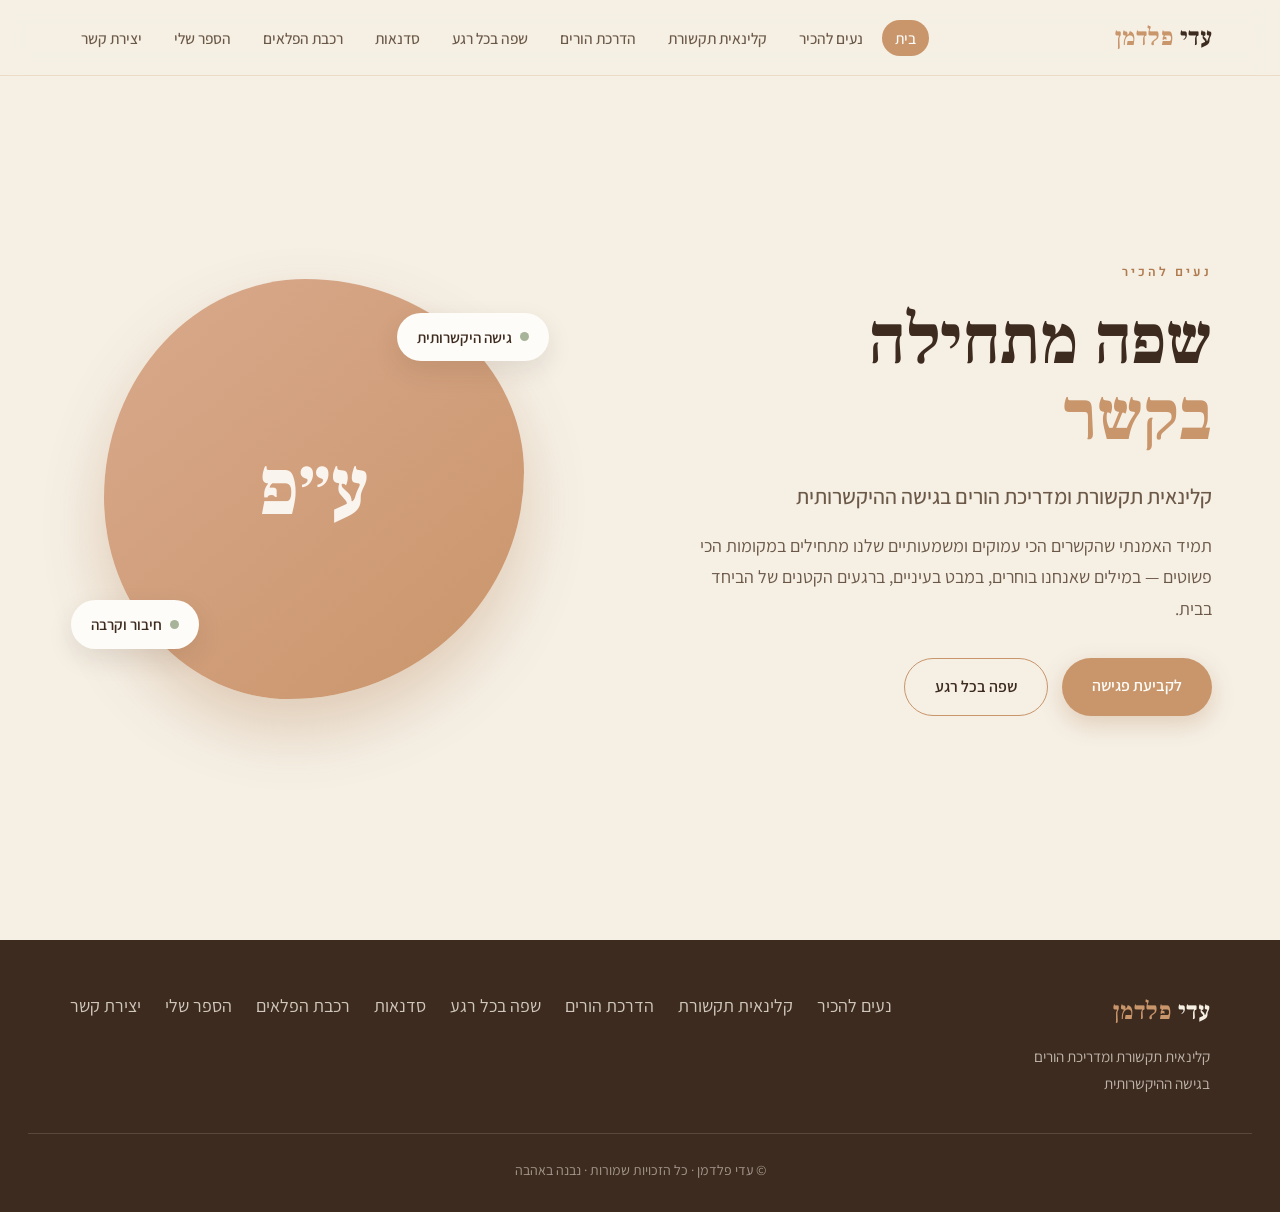
<file: adi_feldman.html>
<!DOCTYPE html>
<html lang="he" dir="rtl">
<head>
<meta charset="UTF-8">
<meta name="viewport" content="width=device-width, initial-scale=1.0">
<title>עדי פלדמן — קלינאית תקשורת ומדריכת הורים</title>
<link rel="preconnect" href="https://fonts.googleapis.com">
<link rel="preconnect" href="https://fonts.gstatic.com" crossorigin>
<link href="https://fonts.googleapis.com/css2?family=Heebo:wght@300;400;500;700;800&family=Assistant:wght@300;400;500;600;700&family=Frank+Ruhl+Libre:wght@400;500;700&display=swap" rel="stylesheet">
<style>
  :root{
    --cream:#F5EFE4;
    --cream-deep:#EDE3D2;
    --ink:#3D2B1F;
    --ink-soft:#6B5847;
    --accent:#C9956B;
    --accent-deep:#B07B4F;
    --rose:#D9A98C;
    --white:#FEFCF8;
    --sage:#A8B49A;
    --shadow:rgba(61,43,31,.10);
  }
  *{margin:0;padding:0;box-sizing:border-box}
  html{scroll-behavior:smooth}
  body{
    font-family:'Assistant',sans-serif;
    background:var(--cream);
    color:var(--ink);
    line-height:1.75;
    font-size:18px;
    overflow-x:hidden;
  }
  h1,h2,h3,.display{font-family:'Frank Ruhl Libre','Heebo',serif}
  ::selection{background:var(--accent);color:var(--white)}

  /* ---------- NAV ---------- */
  header{
    position:fixed;top:0;right:0;left:0;z-index:100;
    background:rgba(245,239,228,.88);
    backdrop-filter:blur(12px);
    border-bottom:1px solid rgba(201,149,107,.22);
    transition:padding .3s;
  }
  .nav-inner{
    max-width:1200px;margin:0 auto;padding:16px 28px;
    display:flex;align-items:center;justify-content:space-between;gap:20px;
  }
  .logo{
    font-family:'Frank Ruhl Libre',serif;font-weight:700;font-size:1.55rem;
    color:var(--ink);letter-spacing:.5px;cursor:pointer;white-space:nowrap;
  }
  .logo span{color:var(--accent)}
  nav ul{display:flex;list-style:none;gap:6px;flex-wrap:wrap}
  nav a{
    color:var(--ink-soft);text-decoration:none;font-weight:500;font-size:.97rem;
    padding:8px 13px;border-radius:30px;transition:.25s;cursor:pointer;
  }
  nav a:hover,nav a.active{background:var(--accent);color:var(--white)}
  .burger{display:none;flex-direction:column;gap:5px;background:none;border:none;cursor:pointer;padding:6px}
  .burger span{width:26px;height:2.5px;background:var(--ink);border-radius:2px;transition:.3s}

  /* ---------- PAGES ---------- */
  main{padding-top:78px}
  .page{display:none;animation:fade .6s ease}
  .page.active{display:block}
  @keyframes fade{from{opacity:0;transform:translateY(14px)}to{opacity:1;transform:none}}
  section{max-width:1140px;margin:0 auto;padding:70px 28px}
  .eyebrow{
    font-family:'Heebo',sans-serif;font-weight:600;letter-spacing:3px;
    text-transform:uppercase;font-size:.78rem;color:var(--accent-deep);margin-bottom:14px;
  }
  h2.section-title{font-size:2.5rem;font-weight:700;line-height:1.2;margin-bottom:8px}
  .lead{font-size:1.2rem;color:var(--ink-soft);max-width:680px;margin-top:18px}

  /* ---------- HERO ---------- */
  .hero{
    min-height:calc(100vh - 78px);
    display:grid;grid-template-columns:1.1fr .9fr;align-items:center;gap:50px;
    max-width:1200px;margin:0 auto;padding:40px 28px;
  }
  .hero-text .eyebrow{margin-bottom:20px}
  .hero h1{
    font-size:clamp(2.8rem,5.5vw,4.4rem);font-weight:700;line-height:1.08;color:var(--ink);
  }
  .hero h1 em{font-style:normal;color:var(--accent);display:block}
  .hero .sub{font-size:1.35rem;color:var(--ink-soft);margin:22px 0 14px;font-weight:500}
  .hero p.intro{font-size:1.12rem;color:var(--ink-soft);max-width:520px;margin-bottom:34px}
  .hero-actions{display:flex;gap:14px;flex-wrap:wrap}
  .btn{
    display:inline-block;padding:14px 30px;border-radius:40px;font-weight:600;
    font-size:1rem;text-decoration:none;cursor:pointer;transition:.28s;border:none;font-family:inherit;
  }
  .btn-primary{background:var(--accent);color:var(--white);box-shadow:0 8px 22px rgba(176,123,79,.28)}
  .btn-primary:hover{background:var(--accent-deep);transform:translateY(-2px)}
  .btn-ghost{background:transparent;color:var(--ink);border:1.5px solid var(--accent)}
  .btn-ghost:hover{background:var(--accent);color:var(--white)}

  .hero-visual{position:relative;display:flex;justify-content:center;align-items:center}
  .blob{
    width:min(420px,80vw);aspect-ratio:1;border-radius:48% 52% 56% 44%/52% 46% 54% 48%;
    background:linear-gradient(140deg,var(--rose),var(--accent));
    display:flex;align-items:center;justify-content:center;
    box-shadow:0 30px 60px rgba(176,123,79,.30);
    animation:morph 9s ease-in-out infinite;
    position:relative;
  }
  @keyframes morph{
    0%,100%{border-radius:48% 52% 56% 44%/52% 46% 54% 48%}
    50%{border-radius:56% 44% 48% 52%/46% 54% 46% 54%}
  }
  .blob .initials{font-family:'Frank Ruhl Libre',serif;font-size:5rem;color:var(--white);font-weight:700;opacity:.92}
  .floating-tag{
    position:absolute;background:var(--white);padding:11px 20px;border-radius:30px;
    box-shadow:0 10px 26px var(--shadow);font-weight:600;font-size:.95rem;color:var(--ink);
    display:flex;align-items:center;gap:8px;
  }
  .floating-tag .dot{width:9px;height:9px;border-radius:50%;background:var(--sage)}
  .tag-1{top:8%;right:-6%;animation:float1 5s ease-in-out infinite}
  .tag-2{bottom:12%;left:-8%;animation:float2 6s ease-in-out infinite}
  @keyframes float1{0%,100%{transform:translateY(0)}50%{transform:translateY(-14px)}}
  @keyframes float2{0%,100%{transform:translateY(0)}50%{transform:translateY(12px)}}

  /* ---------- ABOUT ---------- */
  .about-grid{display:grid;grid-template-columns:.85fr 1.15fr;gap:54px;align-items:center}
  .about-img{
    aspect-ratio:4/5;border-radius:24px;background:linear-gradient(160deg,var(--cream-deep),var(--rose));
    display:flex;align-items:center;justify-content:center;box-shadow:0 24px 50px var(--shadow);
    font-family:'Frank Ruhl Libre',serif;font-size:3.2rem;color:var(--white);position:relative;overflow:hidden;
  }
  .about-img::after{content:'';position:absolute;inset:0;background:radial-gradient(circle at 30% 20%,rgba(254,252,248,.3),transparent 60%)}
  .about-img img{position:relative;z-index:1;width:100%;height:100%;object-fit:cover;object-position:center;border-radius:inherit;display:block}
  .about-text p{margin-bottom:18px;font-size:1.1rem}
  .quote-card{
    background:var(--white);border-right:5px solid var(--accent);
    padding:26px 30px;border-radius:14px;margin-top:28px;box-shadow:0 12px 30px var(--shadow);
    font-family:'Frank Ruhl Libre',serif;font-size:1.25rem;color:var(--ink);font-style:italic;line-height:1.6;
  }

  /* ---------- CARDS / SERVICES ---------- */
  .cards{display:grid;grid-template-columns:repeat(2,1fr);gap:26px;margin-top:46px}
  .card{
    background:var(--white);padding:36px 32px;border-radius:20px;box-shadow:0 14px 34px var(--shadow);
    transition:.3s;border:1px solid transparent;
  }
  .card:hover{transform:translateY(-6px);border-color:rgba(201,149,107,.35)}
  .card .ico{
    width:56px;height:56px;border-radius:16px;background:var(--cream-deep);
    display:flex;align-items:center;justify-content:center;font-size:1.7rem;margin-bottom:20px;
  }
  .card h3{font-size:1.4rem;margin-bottom:12px;color:var(--ink)}
  .card p{color:var(--ink-soft);font-size:1.04rem}

  /* ---------- MOMENTS (signature) ---------- */
  .moments-intro{text-align:center;max-width:740px;margin:0 auto 50px}
  .moments-grid{display:grid;grid-template-columns:repeat(4,1fr);gap:18px}
  .moment{
    position:relative;overflow:hidden;background:var(--white);border-radius:18px;
    padding:30px 16px;text-align:center;cursor:pointer;transition:.3s;
    box-shadow:0 8px 22px var(--shadow);border:1px solid transparent;
  }
  .moment:hover{transform:translateY(-5px);background:var(--accent);border-color:var(--accent)}
  .moment:hover .m-emoji,.moment:hover .m-label{color:var(--white)}
  .moment .m-emoji{font-size:2.1rem;display:block;margin-bottom:10px;transition:.3s}
  .moment .m-label{font-weight:600;font-size:1.05rem;color:var(--ink);transition:.3s}
  .moment .ripple{position:absolute;border-radius:50%;background:rgba(254,252,248,.5);transform:scale(0);animation:rip .6s ease-out;pointer-events:none}
  @keyframes rip{to{transform:scale(4);opacity:0}}

  .moment-detail{
    margin-top:36px;background:var(--white);border-radius:20px;padding:0;
    max-height:0;overflow:hidden;transition:max-height .5s ease,padding .5s ease;box-shadow:0 14px 34px var(--shadow);
  }
  .moment-detail.open{max-height:600px;padding:34px 38px}
  .moment-detail h3{font-size:1.6rem;color:var(--accent-deep);margin-bottom:16px;display:flex;align-items:center;gap:12px}
  .moment-detail p{color:var(--ink-soft);margin-bottom:14px;font-size:1.08rem}

  /* ---------- WORKSHOPS ---------- */
  .workshop-feature{
    display:grid;grid-template-columns:1fr 1fr;gap:0;border-radius:24px;overflow:hidden;
    box-shadow:0 22px 50px var(--shadow);margin-top:44px;
  }
  .workshop-visual{
    background:linear-gradient(150deg,var(--accent),var(--rose));padding:60px 40px;
    display:flex;flex-direction:column;justify-content:center;color:var(--white);
  }
  .workshop-visual .badge{background:rgba(254,252,248,.25);align-self:flex-start;padding:6px 16px;border-radius:20px;font-weight:600;font-size:.85rem;margin-bottom:20px}
  .workshop-visual h3{font-size:2.4rem;color:var(--white);margin-bottom:14px}
  .workshop-visual p{opacity:.95;font-size:1.1rem}
  .workshop-body{background:var(--white);padding:60px 44px}
  .workshop-body ul{list-style:none;margin:22px 0}
  .workshop-body li{padding:12px 0;border-bottom:1px solid var(--cream-deep);display:flex;gap:12px;align-items:flex-start;color:var(--ink-soft)}
  .workshop-body li::before{content:'✦';color:var(--accent);font-weight:700;flex-shrink:0}

  /* ---------- BOOK ---------- */
  .book-wrap{display:grid;grid-template-columns:.8fr 1.2fr;gap:54px;align-items:center}
  .book-cover{
    aspect-ratio:3/4;border-radius:10px 18px 18px 10px;
    background:linear-gradient(155deg,var(--rose),var(--accent-deep));
    box-shadow:0 30px 60px rgba(176,123,79,.4);display:flex;flex-direction:column;
    align-items:center;justify-content:center;padding:40px;text-align:center;
    position:relative;transition:.4s;transform:perspective(1000px) rotateY(-8deg);
  }
  .book-cover:hover{transform:perspective(1000px) rotateY(0deg)}
  .book-cover .heart{font-size:3rem;margin-bottom:20px}
  .book-cover h3{font-family:'Frank Ruhl Libre',serif;color:var(--white);font-size:1.9rem;line-height:1.3}
  .book-cover .author{color:rgba(254,252,248,.85);margin-top:18px;font-weight:600}

  /* ---------- CONTACT ---------- */
  .contact-grid{display:grid;grid-template-columns:1fr 1fr;gap:50px}
  .contact-info p{margin-bottom:14px;font-size:1.1rem;color:var(--ink-soft)}
  .contact-line{display:flex;align-items:center;gap:14px;margin-bottom:18px;font-size:1.1rem}
  .contact-line .c-ico{width:46px;height:46px;border-radius:14px;background:var(--cream-deep);display:flex;align-items:center;justify-content:center;font-size:1.3rem;flex-shrink:0}
  form{background:var(--white);padding:40px;border-radius:20px;box-shadow:0 16px 38px var(--shadow)}
  .field{margin-bottom:20px}
  .field label{display:block;font-weight:600;margin-bottom:8px;color:var(--ink)}
  .field input,.field textarea{
    width:100%;padding:13px 16px;border:1.5px solid var(--cream-deep);border-radius:12px;
    font-family:inherit;font-size:1rem;background:var(--cream);color:var(--ink);transition:.25s;
  }
  .field input:focus,.field textarea:focus{outline:none;border-color:var(--accent);background:var(--white)}
  .field textarea{resize:vertical;min-height:120px}
  .form-msg{margin-top:14px;font-weight:600;color:var(--sage);display:none}

  /* ---------- FOOTER ---------- */
  footer{background:var(--ink);color:var(--cream);padding:50px 28px 30px;margin-top:40px}
  .footer-inner{max-width:1140px;margin:0 auto;display:flex;justify-content:space-between;flex-wrap:wrap;gap:30px}
  .footer-inner .logo{color:var(--cream)}
  .footer-inner .logo span{color:var(--accent)}
  footer p{color:rgba(245,239,228,.7);font-size:.95rem;margin-top:10px}
  .footer-links{display:flex;gap:24px;flex-wrap:wrap}
  .footer-links a{color:rgba(245,239,228,.8);text-decoration:none;cursor:pointer;transition:.2s}
  .footer-links a:hover{color:var(--accent)}
  .copyright{text-align:center;margin-top:36px;padding-top:24px;border-top:1px solid rgba(245,239,228,.15);color:rgba(245,239,228,.55);font-size:.88rem}

  /* ---------- RESPONSIVE ---------- */
  @media(max-width:900px){
    .level-cards{grid-template-columns:1fr}
    .q-text{font-size:1.4rem}
    .hero{grid-template-columns:1fr;text-align:center;min-height:auto;padding-top:30px}
    .hero-actions{justify-content:center}
    .hero p.intro{margin-inline:auto}
    .hero-visual{order:-1;margin-bottom:20px}
    .about-grid,.book-wrap,.contact-grid{grid-template-columns:1fr;gap:36px}
    .workshop-feature{grid-template-columns:1fr}
    .cards{grid-template-columns:1fr}
    .moments-grid{grid-template-columns:repeat(3,1fr)}
    nav{position:fixed;top:70px;right:0;left:0;background:var(--cream);flex-direction:column;
        max-height:0;overflow:hidden;transition:max-height .4s;border-bottom:1px solid rgba(201,149,107,.22)}
    nav.open{max-height:520px}
    nav ul{flex-direction:column;padding:16px;gap:4px}
    nav a{display:block;padding:12px}
    .burger{display:flex}
    .burger.x span:nth-child(1){transform:translateY(7.5px) rotate(45deg)}
    .burger.x span:nth-child(2){opacity:0}
    .burger.x span:nth-child(3){transform:translateY(-7.5px) rotate(-45deg)}
  }
  @media(max-width:560px){
    .moments-grid{grid-template-columns:repeat(2,1fr)}
    h2.section-title{font-size:2rem}
    section{padding:48px 22px}
    .board3d{grid-template-columns:repeat(5,1fr);gap:7px;padding:18px 14px;transform:rotateX(26deg)}
    .tile3d{font-size:.82rem}
    .question-card{padding:30px 22px}
    .q-text{font-size:1.3rem}
  }

  /* ---------- CUSTOM SVG ICONS (outline) ---------- */
  .ic{width:1em;height:1em;display:inline-block;vertical-align:middle;flex:none}
  .card .ico{color:var(--accent-deep)}
  .moment .m-emoji{color:var(--accent-deep)}
  .moment-detail h3 .ic{color:var(--accent-deep)}
  .contact-line .c-ico{color:var(--accent-deep);font-size:1.5rem}
  .station-banner .sb-emoji{color:var(--accent-deep)}
  .char-card .char-face{color:var(--accent-deep)}
  .level-card .lvl-emoji{color:#fff}
  .station .st-pin{color:#fff}
  .book-cover .heart{color:#fff}
  .win-emoji{color:var(--accent-deep);animation-name:winBob}
  @keyframes winBob{0%,100%{transform:translateY(0)}50%{transform:translateY(-14px)}}
  .player-token{
    width:46px;height:46px;font-size:1.55rem;background:var(--white);
    border-radius:50% 50% 50% 8px;display:flex;align-items:center;justify-content:center;
    color:var(--accent-deep);border:3px solid #fff;box-shadow:0 8px 16px rgba(0,0,0,.32);
  }
  #rollBtn,#hintBtn{display:inline-flex;align-items:center;gap:9px}
  .game-note{display:inline-flex;align-items:center;gap:9px}
  .form-msg .ic,.game-note .ic{color:var(--accent);margin-inline-end:6px}

  /* ============ PARENT HUB (שפה בכל רגע) ============ */
  /* --- the lit house --- */
  .house-wrap{
    display:grid;grid-template-columns:1.05fr .95fr;gap:30px;align-items:center;
    background:linear-gradient(160deg,#E7F0F2 0%,#F5EFE4 70%);
    border-radius:28px;padding:26px 34px;margin:34px 0 10px;
    box-shadow:0 16px 40px var(--shadow);position:relative;overflow:hidden;
  }
  .house-stage{position:relative;display:flex;justify-content:center;align-items:flex-end;min-height:230px}
  .house-svg{width:100%;max-width:430px;height:auto;position:relative;z-index:2}
  .house-glow{
    position:absolute;inset:-10% 0 0 0;
    background:radial-gradient(circle at 50% 42%,rgba(255,205,107,.6),transparent 58%);
    opacity:0;transition:opacity 1s;pointer-events:none;z-index:1;
  }
  .house-stage.full .house-glow{opacity:1}
  .house-info{text-align:right}
  .house-title{font-family:'Frank Ruhl Libre',serif;font-size:1.65rem;color:var(--ink);margin-bottom:8px}
  .house-sub{color:var(--ink-soft);font-size:1.05rem;margin-bottom:18px;min-height:48px}
  .house-progress{font-weight:800;color:var(--accent-deep);margin-bottom:10px}
  .house-progress span{font-size:1.25rem}
  .house-bar{height:12px;border-radius:20px;background:var(--cream-deep);overflow:hidden}
  .house-bar-fill{height:100%;width:0;border-radius:20px;background:linear-gradient(90deg,#FFD27A,var(--accent));transition:width .8s cubic-bezier(.34,1.2,.5,1)}

  .hwin .pane{fill:#9FB0C0;transition:fill .5s,filter .5s}
  .hwin.lit .pane{fill:#FFCD6B;filter:drop-shadow(0 0 5px rgba(255,200,90,.95))}
  .hwin .mut{stroke:rgba(255,255,255,.6);stroke-width:1.4}
  .hwin .frame{fill:none;stroke:#6B5847;stroke-width:2}
  .hflower .stem{stroke:#7FA06A;stroke-width:2.4;stroke-linecap:round}
  .hflower .leaf{fill:#8FB47A}
  .hflower .bud{fill:#B9C6AB;transition:opacity .4s}
  .hflower.lit .bud{opacity:0}
  .hflower .bloom{transform-box:fill-box;transform-origin:center;transform:scale(.001);opacity:0;
    transition:transform .55s cubic-bezier(.34,1.6,.5,1),opacity .4s}
  .hflower.lit .bloom{transform:scale(1);opacity:1}
  .smoke{opacity:0;fill:rgba(255,255,255,.85)}
  .house-stage.full .smoke{animation:smokeRise 3.2s ease-in-out infinite}
  @keyframes smokeRise{0%{opacity:0;transform:translateY(0) scale(.5)}25%{opacity:.75}100%{opacity:0;transform:translateY(-30px) scale(1.4)}}
  @keyframes slotPop{0%{transform:scale(1)}40%{transform:scale(1.16)}100%{transform:scale(1)}}
  .hwin.pop,.hflower.pop{transform-box:fill-box;transform-origin:center;animation:slotPop .55s ease}

  /* --- weekly routine --- */
  .routine-row{background:var(--white);border-radius:20px;padding:20px 26px;margin:16px 0 6px;
    box-shadow:0 10px 26px var(--shadow);border:1.5px dashed rgba(201,149,107,.45)}
  .routine-head{display:flex;align-items:center;gap:10px;font-family:'Frank Ruhl Libre',serif;font-weight:700;font-size:1.3rem;color:var(--ink);margin-bottom:12px}
  .routine-head .ic{color:var(--accent-deep)}
  .routine-chips{display:flex;gap:10px;flex-wrap:wrap}
  .routine-chip{display:inline-flex;align-items:center;gap:8px;background:var(--accent);color:var(--white);
    padding:8px 16px;border-radius:30px;font-weight:600;font-size:.96rem;box-shadow:0 6px 14px rgba(176,123,79,.3)}
  .routine-chip .ic{width:1.1em;height:1.1em}
  .routine-chip .rc-x{cursor:pointer;opacity:.85;font-weight:800;margin-inline-start:2px}
  .routine-chip .rc-x:hover{opacity:1}
  .routine-hint{color:var(--ink-soft);font-size:.98rem}

  /* --- grid tile extras --- */
  .moments-cta{text-align:center;margin:26px 0 16px;font-weight:600;color:var(--accent-deep)}
  .moment.in-routine{border-color:var(--accent);box-shadow:0 8px 22px rgba(176,123,79,.32),0 0 0 2px var(--accent)}
  .m-badge{position:absolute;top:8px;width:24px;height:24px;border-radius:50%;display:flex;align-items:center;justify-content:center;font-size:.78rem;color:#fff;z-index:2;box-shadow:0 2px 6px rgba(0,0,0,.18)}
  .m-badge .ic{width:14px;height:14px}
  .m-badge.star{background:var(--accent-deep);inset-inline-start:8px}
  .m-badge.check{background:#6FBE7D;inset-inline-end:8px}

  /* --- cozy modal --- */
  .modal-backdrop{position:fixed;inset:0;z-index:2000;background:rgba(61,43,31,.42);backdrop-filter:blur(7px);
    display:flex;align-items:center;justify-content:center;padding:24px;
    opacity:0;visibility:hidden;transition:opacity .35s,visibility .35s}
  .modal-backdrop.open{opacity:1;visibility:visible}
  .cozy-modal{background:var(--white);border-radius:28px;max-width:520px;width:100%;max-height:88vh;overflow-y:auto;
    padding:38px 40px 34px;box-shadow:0 30px 70px rgba(61,43,31,.4);border-top:6px solid var(--accent);position:relative;
    transform:translateY(28px) scale(.95);transition:transform .42s cubic-bezier(.34,1.4,.5,1)}
  .modal-backdrop.open .cozy-modal{transform:none}
  .modal-close{position:absolute;top:16px;inset-inline-start:18px;background:var(--cream-deep);border:none;
    width:36px;height:36px;border-radius:50%;font-size:1rem;cursor:pointer;color:var(--ink);transition:.25s;line-height:1}
  .modal-close:hover{background:var(--accent);color:#fff;transform:rotate(90deg)}
  .modal-head{display:flex;align-items:center;gap:14px;margin-bottom:18px}
  .modal-emoji{width:58px;height:58px;border-radius:18px;background:var(--cream-deep);display:flex;align-items:center;justify-content:center;flex:none;color:var(--accent-deep)}
  .modal-emoji .ic{width:30px;height:30px}
  .modal-title{font-family:'Frank Ruhl Libre',serif;font-size:1.7rem;color:var(--ink)}
  .modal-tips{margin-bottom:20px}
  .modal-tips p{display:flex;gap:11px;align-items:flex-start;color:var(--ink-soft);margin-bottom:12px;font-size:1.06rem;line-height:1.6}
  .modal-tips p::before{content:'';width:8px;height:8px;border-radius:50%;background:var(--accent);margin-top:11px;flex:none}
  .modal-routine{width:100%;background:var(--cream);border:1.5px solid var(--cream-deep);border-radius:14px;padding:12px;
    font-family:inherit;font-size:1rem;font-weight:600;color:var(--ink-soft);cursor:pointer;margin-bottom:14px;
    transition:.25s;display:flex;align-items:center;justify-content:center;gap:8px}
  .modal-routine .ic{width:18px;height:18px}
  .modal-routine:hover{border-color:var(--accent)}
  .modal-routine.on{background:#FFF3E2;border-color:var(--accent);color:var(--accent-deep)}
  .modal-mark{width:100%;font-size:1.1rem;padding:16px;display:flex;align-items:center;justify-content:center;gap:10px}
  .modal-mark .ic{width:20px;height:20px}
  .modal-mark.done{background:#6FBE7D;box-shadow:0 8px 22px rgba(111,190,125,.32)}
  .modal-mark.done:hover{background:#5DAE6C}

  /* --- flying token + toast --- */
  .fly-token{position:fixed;left:0;top:0;z-index:4000;width:40px;height:40px;color:#F4B43C;pointer-events:none;
    filter:drop-shadow(0 4px 8px rgba(0,0,0,.25));transition:transform 1.05s cubic-bezier(.5,.05,.3,1),opacity .3s}
  .fly-token .ic{width:40px;height:40px}
  .toast{position:fixed;left:50%;bottom:34px;transform:translateX(-50%) translateY(40px);z-index:5000;
    background:var(--ink);color:var(--cream);padding:15px 26px;border-radius:40px;font-weight:600;font-size:1rem;
    box-shadow:0 16px 40px rgba(0,0,0,.32);opacity:0;transition:.4s;display:flex;align-items:center;gap:10px;max-width:90vw}
  .toast.show{transform:translateX(-50%);opacity:1}
  .toast .ic{color:#FFD27A;width:20px;height:20px;flex:none}

  /* --- parent toolbox / downloads --- */
  .dl-section{margin-top:62px;background:linear-gradient(160deg,#FBF5EA,#F1E6D4);border-radius:28px;padding:48px 38px;text-align:center}
  .dl-title{font-family:'Frank Ruhl Libre',serif;font-size:2rem;color:var(--ink);margin-bottom:8px}
  .dl-lead{color:var(--ink-soft);max-width:560px;margin:0 auto 34px;font-size:1.1rem}
  .dl-grid{display:grid;grid-template-columns:repeat(auto-fit,minmax(220px,1fr));gap:22px;max-width:1000px;margin:0 auto;text-align:right}
  .dl-card{background:var(--white);border-radius:20px;padding:28px 26px;box-shadow:0 12px 30px var(--shadow);
    position:relative;transition:.3s;border:1.5px solid transparent;display:flex;flex-direction:column;gap:11px;cursor:pointer}
  .dl-card:hover{transform:translateY(-5px);border-color:rgba(201,149,107,.4)}
  .dl-ico{width:52px;height:52px;border-radius:15px;background:var(--cream-deep);display:flex;align-items:center;justify-content:center;color:var(--accent-deep)}
  .dl-ico .ic{width:28px;height:28px}
  .dl-card h4{font-size:1.22rem;color:var(--ink)}
  .dl-card p{color:var(--ink-soft);font-size:.98rem;flex:1;line-height:1.55}
  .dl-badge{align-self:flex-start;background:var(--cream-deep);color:var(--ink-soft);padding:5px 14px;border-radius:20px;font-size:.8rem;font-weight:700;display:inline-flex;align-items:center;gap:6px}
  .dl-badge .ic{width:14px;height:14px}
  .dl-card.gift{border-color:rgba(201,149,107,.55)}
  .dl-card.gift .dl-badge{background:#F4D8A8;color:var(--accent-deep)}
  .dl-card.gift.unlocked{border-color:#6FBE7D;box-shadow:0 0 0 2px #6FBE7D,0 14px 32px rgba(111,190,125,.28)}
  .dl-card.gift.unlocked .dl-badge{background:#6FBE7D;color:#fff}

  @media(max-width:900px){
    .house-wrap{grid-template-columns:1fr;gap:18px}
    .house-info{text-align:center}
    .house-sub{min-height:0}
  }
  @media(max-width:560px){
    .cozy-modal{padding:32px 24px 28px}
    .dl-section{padding:38px 22px}
  }
</style>
  <link rel="stylesheet" href="assets/game.css">
</head>
<body>

<header>
  <div class="nav-inner">
    <div class="logo" onclick="go('home')">עדי <span>פלדמן</span></div>
    <button class="burger" id="burger" aria-label="תפריט"><span></span><span></span><span></span></button>
    <nav id="nav">
      <ul>
        <li><a data-page="home" onclick="go('home')" class="active">בית</a></li>
        <li><a data-page="about" onclick="go('about')">נעים להכיר</a></li>
        <li><a data-page="clinic" onclick="go('clinic')">קלינאית תקשורת</a></li>
        <li><a data-page="parenting" onclick="go('parenting')">הדרכת הורים</a></li>
        <li><a data-page="moments" onclick="go('moments')">שפה בכל רגע</a></li>
        <li><a data-page="workshops" onclick="go('workshops')">סדנאות</a></li>
        <li><a data-page="game" onclick="go('game')">רכבת הפלאים</a></li>
        <li><a data-page="book" onclick="go('book')">הספר שלי</a></li>
        <li><a data-page="contact" onclick="go('contact')">יצירת קשר</a></li>
      </ul>
    </nav>
  </div>
</header>

<main>

  <!-- ============ HOME ============ -->
  <div class="page active" id="home">
    <div class="hero">
      <div class="hero-text">
        <div class="eyebrow">נעים להכיר</div>
        <h1>שפה מתחילה<em>בקשר</em></h1>
        <div class="sub">קלינאית תקשורת ומדריכת הורים בגישה ההיקשרותית</div>
        <p class="intro">תמיד האמנתי שהקשרים הכי עמוקים ומשמעותיים שלנו מתחילים במקומות הכי פשוטים — במילים שאנחנו בוחרים, במבט בעיניים, ברגעים הקטנים של הביחד בבית.</p>
        <div class="hero-actions">
          <a class="btn btn-primary" onclick="go('contact')">לקביעת פגישה</a>
          <a class="btn btn-ghost" onclick="go('moments')">שפה בכל רגע</a>
        </div>
      </div>
      <div class="hero-visual">
        <div class="blob">
          <span class="initials">ע״פ</span>
          <div class="floating-tag tag-1"><span class="dot"></span>גישה היקשרותית</div>
          <div class="floating-tag tag-2"><span class="dot"></span>חיבור וקרבה</div>
        </div>
      </div>
    </div>
  </div>

  <!-- ============ ABOUT ============ -->
  <div class="page" id="about">
    <section>
      <div class="eyebrow">נעים להכיר</div>
      <h2 class="section-title">אני עדי</h2>
      <div class="about-grid" style="margin-top:40px">
        <div class="about-img"><img src="assets/adi-about.jpg" alt="עדי פלדמן קוראת ספר עם פעוט על השטיח בבית"></div>
        <div class="about-text">
          <p>אני עדי, בת 34, גרה בכרכור, בת הזוג של אלכס ואמא של אלמה.</p>
          <p>כקלינאית תקשורת ומדריכת הורים בגישה ההיקשרותית, הלב של העבודה שלי הוא לא רק "לטפל" בקושי, אלא להקשיב למה שקורה מתחת לפני השטח. אני מאמינה ששפה, רגש והקשר שבין הורה לילד שזורים זה בזה.</p>
          <p>בקליניקה שלי, ובכל מה שאני יוצרת, המטרה היא לתת לכם — ההורים — את הכלים המקצועיים, אבל לא פחות חשוב מכך, את השקט והביטחון לסמוך על האינטואיציה שלכם ולהוביל את הילדים שלכם מתוך חיבור אמיתי וקרבה.</p>
          <div class="quote-card">כשההורה מרגיש בטוח, והילד מרגיש מובן ועטוף — שם קורה הקסם האמיתי, ושם נפתחת הדלת להתפתחות טבעית, בריאה ומלאת ביטחון.</div>
        </div>
      </div>
    </section>
  </div>

  <!-- ============ CLINIC ============ -->
  <div class="page" id="clinic">
    <section>
      <div class="eyebrow">תחום מקצועי</div>
      <h2 class="section-title">קלינאית תקשורת</h2>
      <p class="lead">אבחון, טיפול וליווי בהתפתחות השפה והתקשורת — מתוך הקשבה עמוקה למה שקורה מתחת לפני השטח, ולא רק לסימפטום.</p>
      <div class="cards">
        <div class="card">
          <div class="ico" data-icon="talk"></div>
          <h3>התפתחות שפה ודיבור</h3>
          <p>ליווי ילדים בהתפתחות אוצר מילים, הגייה, משפטים ויכולת ההבעה — בקצב הטבעי שלהם.</p>
        </div>
        <div class="card">
          <div class="ico" data-icon="ear"></div>
          <h3>תקשורת והבנה</h3>
          <p>חיזוק היכולת להבין, להקשיב ולהתחבר — הבסיס לכל אינטראקציה משמעותית.</p>
        </div>
        <div class="card">
          <div class="ico" data-icon="puzzle"></div>
          <h3>אבחון מותאם</h3>
          <p>הסתכלות רחבה על הילד ועל הקשר המשפחתי, ובניית תכנית התערבות אישית ומדויקת.</p>
        </div>
        <div class="card">
          <div class="ico" data-icon="sprout"></div>
          <h3>התפתחות בריאה</h3>
          <p>יצירת תנאים שבהם הילד מרגיש בטוח ומובן — ומשם נפתחת הדלת להתפתחות טבעית.</p>
        </div>
      </div>
    </section>
  </div>

  <!-- ============ PARENTING ============ -->
  <div class="page" id="parenting">
    <section>
      <div class="eyebrow">הדרכה וליווי</div>
      <h2 class="section-title">הדרכת הורים</h2>
      <p class="lead">בגישה ההיקשרותית — כי כשההורה מרגיש בטוח, גם הילד מרגיש מובן ועטוף. אני כאן כדי ללוות אתכם, צעד אחר צעד, בשפה וברגש.</p>
      <div class="about-grid" style="margin-top:46px">
        <div class="about-text">
          <p>הרבה הורים מגיעים אליי עם תחושה שהם "צריכים לעשות משהו" כדי לקדם את הילד. האמת הרבה יותר פשוטה ומרגיעה — הכוח כבר נמצא בידיים שלכם, בתוך הקשר היומיומי.</p>
          <p>בהדרכה אנחנו לא רק פותרים קושי נקודתי. אנחנו מחזקים את הקשב שלכם, את הביטחון לסמוך על האינטואיציה, ואת היכולת להוביל את הילד מתוך חיבור אמיתי.</p>
          <div class="quote-card">המטרה היא לתת לכם את הכלים המקצועיים — אבל לא פחות חשוב, את השקט לסמוך על עצמכם.</div>
        </div>
        <div class="cards" style="grid-template-columns:1fr;margin-top:0">
          <div class="card">
            <div class="ico" data-icon="heart"></div>
            <h3>קשר לפני הכל</h3>
            <p>שפה, רגש וקשר שזורים זה בזה. אנחנו מתחילים מהחיבור.</p>
          </div>
          <div class="card">
            <div class="ico" data-icon="home"></div>
            <h3>מתוך הבית</h3>
            <p>כלים שמשתלבים בשגרה שלכם, בלי להוסיף עומס ללו"ז.</p>
          </div>
        </div>
      </div>
    </section>
  </div>

  <!-- ============ MOMENTS (signature) ============ -->
  <div class="page" id="moments">
    <section>
      <div class="moments-intro">
        <div class="eyebrow" style="text-align:center">הרעיון שמאחורי הכל</div>
        <h2 class="section-title">שפה בכל רגע</h2>
        <p class="lead" style="margin-inline:auto">כל רגע ביום הוא הזדמנות. השפה לא מחכה לשעה מיוחדת — היא נמצאת שם כשנועלים נעליים בבוקר, חופפים את הראש במקלחת או נוסעים באוטו. דווקא הרגעים הפשוטים הם המגרש הביתי שבו הילדים לומדים הכי טוב.</p>
      </div>

      <!-- the lit house -->
      <div class="house-wrap">
        <div class="house-stage">
          <div class="house-glow" id="houseGlow"></div>
          <svg class="house-svg" viewBox="0 0 360 250" xmlns="http://www.w3.org/2000/svg">
            <g fill="#FFFFFF" opacity=".7">
              <circle cx="48" cy="38" r="2"/><circle cx="306" cy="48" r="2.4"/>
              <circle cx="334" cy="26" r="1.6"/><circle cx="78" cy="66" r="1.6"/>
            </g>
            <path d="M0 214 Q90 196 180 208 T360 210 L360 250 L0 250 Z" fill="#CDE0BE"/>
            <path d="M0 226 Q120 214 360 224 L360 250 L0 250 Z" fill="#BBD3A8"/>
            <rect x="112" y="108" width="136" height="100" rx="4" fill="#F0E4CF" stroke="#6B5847" stroke-width="2.4"/>
            <path d="M100 114 L180 54 L260 114 Z" fill="#C9956B" stroke="#6B5847" stroke-width="2.6" stroke-linejoin="round"/>
            <rect x="220" y="62" width="16" height="34" fill="#B07B4F" stroke="#6B5847" stroke-width="2"/>
            <g>
              <circle class="smoke" cx="228" cy="56" r="5" style="animation-delay:0s"/>
              <circle class="smoke" cx="232" cy="48" r="6" style="animation-delay:.9s"/>
              <circle class="smoke" cx="228" cy="40" r="7" style="animation-delay:1.8s"/>
            </g>
            <rect x="165" y="158" width="30" height="50" rx="4" fill="#B07B4F" stroke="#6B5847" stroke-width="2"/>
            <circle cx="188" cy="184" r="2.2" fill="#F0E4CF"/>
            <g id="houseSlots"></g>
          </svg>
        </div>
        <div class="house-info">
          <h3 class="house-title">הבית שלנו מתמלא בשפה</h3>
          <p class="house-sub" id="houseSub">כל פעם שתרגלתם רגע שפתי — נדלק עוד אור בבית. הדליקו את כל הבית!</p>
          <div class="house-progress"><span id="houseCount">0</span> / 12 אורות נדלקו היום</div>
          <div class="house-bar"><div class="house-bar-fill" id="houseBarFill"></div></div>
        </div>
      </div>

      <!-- weekly routine -->
      <div class="routine-row">
        <div class="routine-head"><span data-icon="star"></span> השגרה השבועית שלנו</div>
        <div class="routine-chips" id="routineChips"></div>
        <p class="routine-hint" id="routineHint">בחרו עד 3 רגעים להתמקד בהם השבוע — פתחו רגע ולחצו "הוסיפו לשגרה השבועית".</p>
      </div>

      <p class="moments-cta">לחצו על הרגעים וגלו רעיונות קטנים ופשוטים ליישום כבר היום ↓</p>
      <div class="moments-grid" id="momentsGrid"></div>

      <!-- parent toolbox / downloads -->
      <div class="dl-section" id="parentToolbox">
        <div class="eyebrow" style="text-align:center">פינת ההורים</div>
        <h3 class="dl-title">ארגז הכלים שלכם</h3>
        <p class="dl-lead">משחקים, פעילויות וכלים להורדה — להמשיך את השפה גם הרחק מהמסך.</p>
        <div class="dl-grid" id="dlGrid"></div>
      </div>
    </section>
  </div>

  <!-- ============ WORKSHOPS ============ -->
  <div class="page" id="workshops">
    <section>
      <div class="eyebrow">לומדים יחד</div>
      <h2 class="section-title">סדנאות</h2>
      <p class="lead">מפגשים חמים ומעשירים להורים, על שפה, התפתחות ותקשורת — עם כלים שאפשר ליישם כבר באותו ערב.</p>
      <div class="workshop-feature">
        <div class="workshop-visual">
          <span class="badge">סדנה פעילה</span>
          <h3>סדנת מלמולים</h3>
          <p>הצעדים הראשונים בעולם השפה — איך מזהים, מעודדים ונהנים מהמלמולים הראשונים של התינוק, מתוך חיבור ושמחה.</p>
        </div>
        <div class="workshop-body">
          <h3 style="font-family:'Frank Ruhl Libre',serif;font-size:1.5rem;margin-bottom:6px">מה נלמד בסדנה</h3>
          <ul>
            <li>איך מתפתחת השפה בשנה הראשונה ומה תפקיד המלמולים</li>
            <li>רגעים יומיומיים שהופכים להזדמנויות לתקשורת</li>
            <li>כלים פשוטים לעידוד דיבור מתוך קרבה ולא מתוך "עבודה"</li>
            <li>איך לסמוך על האינטואיציה ההורית שלכם</li>
          </ul>
          <a class="btn btn-primary" onclick="go('contact')">לפרטים והרשמה</a>
        </div>
      </div>
    </section>
  </div>

  <!-- ============ GAME ============ -->
  <div class="page" id="game"></div>

  <!-- ============ BOOK ============ -->
  <div class="page" id="book">
    <section>
      <div class="eyebrow">הספר שלי</div>
      <h2 class="section-title">איפה מתחבאות הנשיקות?</h2>
      <div class="book-wrap" style="margin-top:40px">
        <div class="book-cover">
          <div class="heart" data-icon="heart"></div>
          <h3>איפה מתחבאות הנשיקות?</h3>
          <div class="author">מאת עדי פלדמן</div>
        </div>
        <div class="about-text">
          <p>ספר ילדים רך ומלא חום, שנולד מתוך אותה אמונה שמלווה את כל העבודה שלי — שהקשרים הכי עמוקים מתחילים ברגעים הקטנים והפשוטים של הביחד.</p>
          <p>סיפור שמזמין הורים וילדים לרגע משותף של קרבה, חיבוק ומילים — חוויה שמחזקת את הקשר וגם את השפה, בלי מאמץ, מתוך אהבה.</p>
          <div class="hero-actions" style="margin-top:26px">
            <a class="btn btn-primary" onclick="go('contact')">לרכישת הספר</a>
            <a class="btn btn-ghost" onclick="go('about')">על עדי</a>
          </div>
        </div>
      </div>
    </section>
  </div>

  <!-- ============ CONTACT ============ -->
  <div class="page" id="contact">
    <section>
      <div class="eyebrow">נשמח לשמוע ממך</div>
      <h2 class="section-title">יצירת קשר</h2>
      <p class="lead">לכל שאלה, קביעת פגישה או פרטים על הסדנאות — אני כאן. מלאו את הפרטים ואחזור אליכם בהקדם.</p>
      <div class="contact-grid" style="margin-top:44px">
        <div class="contact-info">
          <div class="contact-line"><span class="c-ico" data-icon="pin"></span><div><strong>קליניקה</strong><br>כרכור והסביבה</div></div>
          <div class="contact-line"><span class="c-ico" data-icon="phone"></span><div><strong>טלפון</strong><br>הזינו פרטים ואחזור אליכם</div></div>
          <div class="contact-line"><span class="c-ico" data-icon="mail"></span><div><strong>אימייל</strong><br>דרך הטופס לצד</div></div>
          <div class="quote-card" style="margin-top:30px">אני כאן כדי ללוות אתכם, צעד אחר צעד, בשפה וברגש.</div>
        </div>
        <form onsubmit="return submitForm(event)">
          <div class="field">
            <label for="name">שם מלא</label>
            <input type="text" id="name" required placeholder="איך קוראים לך?">
          </div>
          <div class="field">
            <label for="phone">טלפון</label>
            <input type="tel" id="phone" required placeholder="מספר ליצירת קשר">
          </div>
          <div class="field">
            <label for="message">הודעה</label>
            <textarea id="message" placeholder="במה אפשר לעזור?"></textarea>
          </div>
          <button type="submit" class="btn btn-primary" style="width:100%">שליחה</button>
          <div class="form-msg" id="formMsg"><span data-icon="heart"></span>תודה! ההודעה נשלחה, אחזור אליך בהקדם</div>
        </form>
      </div>
    </section>
  </div>

</main>

<!-- ============ COZY MODAL ============ -->
<div class="modal-backdrop" id="momentModal" aria-hidden="true">
  <div class="cozy-modal" role="dialog" aria-modal="true" aria-labelledby="modalTitle">
    <button class="modal-close" id="modalClose" aria-label="סגירה">✕</button>
    <div class="modal-head">
      <span class="modal-emoji" id="modalEmoji"></span>
      <h3 class="modal-title" id="modalTitle"></h3>
    </div>
    <div class="modal-tips" id="modalTips"></div>
    <button class="modal-routine" id="modalRoutine"></button>
    <button class="btn btn-primary modal-mark" id="modalMark"></button>
  </div>
</div>

<footer>
  <div class="footer-inner">
    <div>
      <div class="logo">עדי <span>פלדמן</span></div>
      <p>קלינאית תקשורת ומדריכת הורים<br>בגישה ההיקשרותית</p>
    </div>
    <div class="footer-links">
      <a onclick="go('about')">נעים להכיר</a>
      <a onclick="go('clinic')">קלינאית תקשורת</a>
      <a onclick="go('parenting')">הדרכת הורים</a>
      <a onclick="go('moments')">שפה בכל רגע</a>
      <a onclick="go('workshops')">סדנאות</a>
      <a onclick="go('game')">רכבת הפלאים</a>
      <a onclick="go('book')">הספר שלי</a>
      <a onclick="go('contact')">יצירת קשר</a>
    </div>
  </div>
  <div class="copyright">© עדי פלדמן · כל הזכויות שמורות · נבנה באהבה</div>
</footer>

<script>
  /* ---- custom outline icon set ---- */
  const ICONS = {
    talk:'<path d="M21 11.5a8.5 8.5 0 0 1-12.4 7.6L3 21l1.9-5.6A8.5 8.5 0 1 1 21 11.5Z"/><path d="M8.5 11h7M8.5 14h4"/>',
    ear:'<path d="M7 11a5 5 0 1 1 8.7 3.4c-1 1-1.5 1.6-1.7 2.7A2.6 2.6 0 0 1 10.4 19"/><path d="M9.5 11a2.5 2.5 0 0 1 4.8-1"/>',
    puzzle:'<path d="M9.5 4.2a2 2 0 0 1 4 0c0 .9 1.1 1.3 1.7.7.4-.4 1-.4 1.4 0l1.2 1.2c.4.4.4 1 0 1.4-.6.6-.2 1.7.7 1.7a2 2 0 0 1 0 4c-.9 0-1.3 1.1-.7 1.7.4.4.4 1 0 1.4l-1.2 1.2c-.4.4-1 .4-1.4 0-.6-.6-1.7-.2-1.7.7a2 2 0 0 1-4 0c0-.9-1.1-1.3-1.7-.7-.4.4-1 .4-1.4 0l-1.2-1.2c-.4-.4-.4-1 0-1.4.6-.6.2-1.7-.7-1.7a2 2 0 0 1 0-4c.9 0 1.3-1.1.7-1.7-.4-.4-.4-1 0-1.4L4.4 4.9c.4-.4 1-.4 1.4 0 .6.6 1.7.2 1.7-.7Z"/>',
    sprout:'<path d="M12 21v-8"/><path d="M12 13C12 9 9.5 7 5 7c0 4 2.5 6 7 6Z"/><path d="M12 14c0-3.2 2.2-5 6.5-5 0 3.2-2.2 5-6.5 5Z"/>',
    heart:'<path d="M12 20.3 4.7 13a4.5 4.5 0 0 1 6.4-6.3l.9.9.9-.9A4.5 4.5 0 1 1 19.3 13Z"/>',
    home:'<path d="M4 11 12 4l8 7"/><path d="M6 9.5V19h12V9.5"/><path d="M10 19v-5h4v5"/>',
    bath:'<path d="M4 12h16"/><path d="M5 12v3a3 3 0 0 0 3 3h8a3 3 0 0 0 3-3v-3"/><path d="M7 12V7.5A2.5 2.5 0 0 1 11.5 6"/><path d="M11.5 7.5h.01"/><path d="M7 18l-1 2M17 18l1 2"/>',
    kitchen:'<circle cx="10" cy="13" r="6"/><path d="M16 13h6"/><path d="M9 5c0 1 1.5 1 1.5 2M12.5 5c0 1 1.5 1 1.5 2"/>',
    drive:'<path d="M4 13l1.4-4.2A2 2 0 0 1 7.3 7.4h9.4a2 2 0 0 1 1.9 1.4L20 13"/><path d="M4 13h16v3a1 1 0 0 1-1 1h-1a1 1 0 0 1-1-1v-1H7v1a1 1 0 0 1-1 1H5a1 1 0 0 1-1-1Z"/><path d="M7 13.5h.01M17 13.5h.01"/>',
    shirt:'<path d="M8.5 4 5 6 3 9.5 5.5 11 7 9.2V20h10V9.2L18.5 11 21 9.5 19 6l-3.5-2a3.5 3.5 0 0 1-7 0Z"/>',
    mountain:'<path d="M3 19h18"/><path d="m6 19 4.5-9 3 5.5 2-3L20 19"/><circle cx="16.5" cy="6.5" r="2"/>',
    tidy:'<path d="M4.5 9h15l-1.3 9.4a1.5 1.5 0 0 1-1.5 1.3H7.3a1.5 1.5 0 0 1-1.5-1.3Z"/><path d="M3.5 9h17"/><path d="M9.5 9 11 4M14.5 9 13 4"/>',
    moon:'<path d="M20 13.5A8 8 0 1 1 10.5 4a6.5 6.5 0 0 0 9.5 9.5Z"/>',
    story:'<path d="M12 6.5C10.3 5.2 7.8 4.5 5 4.5V18c2.8 0 5.3.7 7 2 1.7-1.3 4.2-2 7-2V4.5c-2.8 0-5.3.7-7 2Z"/><path d="M12 6.5V20"/>',
    art:'<path d="M12 3.5a8.5 8.5 0 1 0 0 17c1 0 1.6-.9 1.4-1.8-.2-1 .5-1.9 1.5-1.9H17a3 3 0 0 0 3-3c0-4.7-3.7-8.3-8-8.3Z"/><circle cx="8" cy="9.5" r="1"/><circle cx="12" cy="7.5" r="1"/><circle cx="16" cy="10" r="1"/>',
    garden:'<circle cx="12" cy="8" r="2.5"/><path d="M12 5.5V3M12 10.5V21M9.5 8H6.5M17.5 8h-3M10.2 6.2 8 4M16 4l-2.2 2.2M10.2 9.8 8 12M16 12l-2.2-2.2"/><path d="M12 21c-2 0-3.5-1.2-4-3 2 0 3.5 1 4 3Z"/>',
    shopping:'<circle cx="9.5" cy="20" r="1.4"/><circle cx="17" cy="20" r="1.4"/><path d="M3 4h2.2l2 11a1.5 1.5 0 0 0 1.5 1.2h7.8a1.5 1.5 0 0 0 1.5-1.2L20 8H6.2"/>',
    pin:'<path d="M12 21s7-5.5 7-11A7 7 0 0 0 5 10c0 5.5 7 11 7 11Z"/><circle cx="12" cy="10" r="2.5"/>',
    phone:'<path d="M6.5 3.5h3l1.5 4-2 1.5a11 11 0 0 0 5 5l1.5-2 4 1.5v3a2 2 0 0 1-2 2A16 16 0 0 1 4.5 5.5a2 2 0 0 1 2-2Z"/>',
    mail:'<rect x="3" y="5.5" width="18" height="13" rx="2"/><path d="m4 7 8 6 8-6"/>',
    fox:'<path d="M4 4c2.2 1 3.8 2.8 4.6 5M20 4c-2.2 1-3.8 2.8-4.6 5"/><path d="M5 9c0 5.5 3 9.5 7 9.5s7-4 7-9.5"/><path d="M9.5 11h.01M14.5 11h.01"/><path d="M12 14l-1.6 1.4a2.2 2.2 0 0 0 3.2 0Z"/>',
    rabbit:'<path d="M9.5 8.5C8.5 4.5 7.5 2.5 6.5 2.5 5.3 2.5 5.5 6 7.5 9.5M14.5 8.5c1-4 2-6 3-6 1.2 0 1 3.5-1 7"/><circle cx="12" cy="14.5" r="5.5"/><path d="M10 14h.01M14 14h.01"/><path d="M12 16.5v.01"/>',
    owl:'<path d="M5 6c1 1.2 2 1.8 3 2M19 6c-1 1.2-2 1.8-3 2"/><path d="M12 21c-4.4 0-7.5-3.6-7.5-8.5S7.6 4 12 4s7.5 3.6 7.5 8.5S16.4 21 12 21Z"/><circle cx="9" cy="11" r="2"/><circle cx="15" cy="11" r="2"/><path d="m12 14 1 1.2-1 .8-1-.8Z"/>',
    bear:'<circle cx="6.5" cy="6.5" r="2.5"/><circle cx="17.5" cy="6.5" r="2.5"/><path d="M12 20c-3.9 0-7-3.1-7-7s3.1-6.5 7-6.5 7 2.9 7 6.5-3.1 7-7 7Z"/><path d="M10 12h.01M14 12h.01"/><path d="M12 15v1M10.4 16.5a2.2 2.2 0 0 0 3.2 0"/>',
    seedling:'<path d="M12 21v-6"/><path d="M12 15c-3.3 0-5.5-2-5.5-5 3.3 0 5.5 2 5.5 5Z"/>',
    tree:'<path d="M12 22v-7"/><path d="M12 15a6.5 6.5 0 0 0 2.2-12.6A5 5 0 0 0 5.5 6 4.5 4.5 0 0 0 6 15Z"/>',
    flag:'<path d="M6 21V3.5"/><path d="M6 4.5h11.5l-2.2 3.3 2.2 3.2H6"/>',
    pine:'<path d="M12 3 7 11h3l-3 5h10l-3-5h3Z"/><path d="M12 16v5"/>',
    droplet:'<path d="M12 3.5s6 6.3 6 10.3a6 6 0 0 1-12 0c0-4 6-10.3 6-10.3Z"/>',
    butterfly:'<path d="M12 7.5v9"/><path d="M12 9.5C9.8 5.5 4 5.5 4 9.8c0 3.5 5 4.5 8 1.7"/><path d="M12 9.5c2.2-4 8-4 8 .3 0 3.5-5 4.5-8 1.7"/>',
    gem:'<path d="M7 4h10l3 5-8 11L4 9Z"/><path d="M4 9h16M9 4 7 9l5 11 5-11-2-5"/>',
    umbrella:'<path d="M12 3.5v17"/><path d="M4 12a8 8 0 0 1 16 0c-1.5-1-2.8-1-4 0-1.2-1-2.5-1-4 0-1.5-1-2.8-1-4 0Z"/>',
    map:'<path d="m9 4-5.5 2v14L9 18l6 2 5.5-2V4L15 6 9 4Z"/><path d="M9 4v14M15 6v14"/>',
    volcano:'<path d="M3 20h18"/><path d="m7.5 20 3.2-6h2.6l3.2 6"/><path d="M10 9V5l2 2.2L14 4v5"/>',
    dunes:'<path d="M3 17c2.5 0 3.5-2 6-2s3.5 2 6 2 2.5-1.5 6-1.5"/><path d="M3 20h18"/><circle cx="17" cy="7" r="2.5"/>',
    palm:'<path d="M12 21c0-5-.5-8-1-10"/><path d="M11 11c-1-3-4-4-7-3 1.2 2.6 3.8 3.4 7 3Z"/><path d="M11 11c1-3 4-4 7-3-1.2 2.6-3.8 3.4-7 3Z"/><path d="M11 11c0-2 1.5-3.5 4-3"/>',
    city:'<path d="M3 21V10l5-2.5V21"/><path d="M8 21V5l7 2.5V21"/><path d="M15 21v-8l6 2.5V21"/><path d="M11 11v.01M11 15v.01M18 16v.01"/>',
    rainbow:'<path d="M4 18a8 8 0 0 1 16 0"/><path d="M7 18a5 5 0 0 1 10 0"/><path d="M10 18a2 2 0 0 1 4 0"/>',
    mushroom:'<path d="M4.5 11.5a7.5 7.5 0 0 1 15 0Z"/><path d="M10 11.5v6a2 2 0 0 0 4 0v-6"/><path d="M9 8.5h.01M13 9h.01"/>',
    swan:'<path d="M5.5 20c0-5.5 3.2-8.5 7.5-8.5"/><path d="M13 11.5c0-3.2 2-5.5 4.2-5.5 1.4 0 2.3.9 2.3 2 0 1.4-1.2 2-1.2 2"/><path d="M18.8 9.3h.01"/><path d="M5.5 20h12"/>',
    cloud:'<path d="M7.5 18a4.5 4.5 0 0 1-.3-9 5.5 5.5 0 0 1 10.4-1A3.8 3.8 0 0 1 17 18Z"/>',
    star:'<path d="m12 3.2 2.6 5.7 6.2.7-4.6 4.2 1.3 6.1L12 16.9l-5.5 3 1.3-6.1L3.2 9.6l6.2-.7Z"/>',
    rocket:'<path d="M12 3c3 1.6 5 5.2 5 9.2L15 16H9l-2-3.8C7 8.2 9 4.6 12 3Z"/><circle cx="12" cy="9.5" r="1.6"/><path d="M9 16l-2 4 3-1.5M15 16l2 4-3-1.5"/>',
    sparkle:'<path d="M12 3c.6 4.3 1.5 5.2 5.8 5.8-4.3.6-5.2 1.5-5.8 5.8-.6-4.3-1.5-5.2-5.8-5.8C10.5 8.2 11.4 7.3 12 3Z"/><path d="M18 14.5c.3 1.8.7 2.2 2.5 2.5-1.8.3-2.2.7-2.5 2.5-.3-1.8-.7-2.2-2.5-2.5 1.8-.3 2.2-.7 2.5-2.5Z"/>',
    trophy:'<path d="M8 4h8v4.5a4 4 0 0 1-8 0Z"/><path d="M8 5.5H5V7a3 3 0 0 0 3 3M16 5.5h3V7a3 3 0 0 1-3 3"/><path d="M12 12.5V16M9 20h6M9.8 20l.6-4h3.2l.6 4"/>',
    dice:'<rect x="4" y="4" width="16" height="16" rx="4.5"/><circle cx="8.5" cy="8.5" r="1.1"/><circle cx="15.5" cy="8.5" r="1.1"/><circle cx="8.5" cy="15.5" r="1.1"/><circle cx="15.5" cy="15.5" r="1.1"/>',
    bulb:'<path d="M9.5 18.5h5M10.5 21h3"/><path d="M12 3a6 6 0 0 0-3.7 10.7c.7.6 1.1 1.3 1.2 2.1h5c.1-.8.5-1.5 1.2-2.1A6 6 0 0 0 12 3Z"/>',
    back:'<path d="M9 14.5 4.5 10 9 5.5"/><path d="M4.5 10h9.5a5 5 0 0 1 0 10H12"/>',
    refresh:'<path d="M20 12a8 8 0 1 1-2.3-5.6"/><path d="M20 4v4h-4"/>',
    note:'<rect x="5" y="4" width="14" height="16" rx="2.5"/><path d="M9 9h6M9 12.5h6M9 16h3.5"/>',
    chat:'<path d="M5 6h14a1.5 1.5 0 0 1 1.5 1.5v7A1.5 1.5 0 0 1 19 16H10l-4 3v-3H5a1.5 1.5 0 0 1-1.5-1.5v-7A1.5 1.5 0 0 1 5 6Z"/><path d="M8.5 10.5h7M8.5 13h4"/>',
    gift:'<rect x="4.5" y="9.5" width="15" height="10.5" rx="1.5"/><path d="M4.5 13h15M12 9.5V20"/><path d="M12 9.5C9.5 9.5 8 5 10.4 5 12 5 12 9.5 12 9.5Zm0 0c2.5 0 4-4.5 1.6-4.5C12 5 12 9.5 12 9.5Z"/>',
    lock:'<rect x="5" y="10.5" width="14" height="9.5" rx="2"/><path d="M8 10.5V7.5a4 4 0 0 1 8 0v3"/><circle cx="12" cy="15" r="1.3"/>'
  };
  function icon(k){return '<svg class="ic" viewBox="0 0 24 24" fill="none" stroke="currentColor" stroke-width="1.7" stroke-linecap="round" stroke-linejoin="round" aria-hidden="true">'+(ICONS[k]||'')+'</svg>';}
  /* hydrate every static [data-icon] element */
  document.querySelectorAll('[data-icon]').forEach(el=>{el.innerHTML=icon(el.dataset.icon);});

  /* ---- moments data ---- */
  const moments = [
    {key:'bath', icon:'bath', label:'אמבטיה', tips:[
      'שימוש בפעלים ספציפיים: להתפשט, לחלוץ, ללבוש, להתקלח, לשטוף, לסבן, לחפוף.',
      'העשרת השיח בתארים והפכים: נקי מול מלוכלך, רטוב מול יבש, חם, פושר, קר.',
      'המשגת קטגוריות וחלקי גוף: "כלי רחצה", ברכיים, כתפיים, מרפק, כף יד וכף רגל.'
    ]},
    {key:'kitchen', icon:'kitchen', label:'מטבח', tips:[
      'מנו יחד מרכיבים ופעולות: לחתוך, לערבב, לטעום, למזוג.',
      'דברו על מרקמים וטעמים: חלק, גס, מתוק, חמוץ, חם, קר.',
      'בקשו עזרה קטנה ותנו הוראות — הזדמנות נהדרת להבנת שפה.'
    ]},
    {key:'drive', icon:'drive', label:'נסיעה', tips:[
      'תארו מה רואים בחוץ: רכבים, צבעים, בעלי חיים, מבנים.',
      'שירו שירים מוכרים והשלימו מילים יחד.',
      'שחקו ב"מי רואה..." לחיזוק אוצר מילים וקשב.'
    ]},
    {key:'getready', icon:'shirt', label:'התארגנות', tips:[
      'תארו את סדר הפעולות: קודם, אחר כך, בסוף.',
      'מנו פריטי לבוש וחלקי גוף תוך כדי הלבשה.',
      'תנו בחירה: "החולצה הכחולה או הירוקה?" לעידוד הבעה.'
    ]},
    {key:'trips', icon:'mountain', label:'טיולים', tips:[
      'תייגו את מה שפוגשים בטבע: עץ, פרח, אבן, ציפור.',
      'דברו על תחושות: חם, קריר, רך, מחוספס.',
      'ספרו סיפור קטן על ההרפתקה תוך כדי הליכה.'
    ]},
    {key:'tidy', icon:'tidy', label:'סידור הבית', tips:[
      'מיינו לפי קטגוריות: צעצועים, ספרים, בגדים.',
      'השתמשו במילות מיקום: בתוך, על, מתחת, ליד.',
      'הפכו את הסידור למשחק עם הוראות פשוטות.'
    ]},
    {key:'sleep', icon:'moon', label:'שינה', tips:[
      'סכמו יחד את היום: "מה עשינו היום?"',
      'דברו ברוגע על רגשות שעלו במהלך היום.',
      'שגרה קבועה של מילים מרגיעות לפני השינה.'
    ]},
    {key:'story', icon:'story', label:'סיפור', tips:[
      'עצרו ושאלו "מה את חושבת שיקרה עכשיו?"',
      'הצביעו על תמונות ותייגו אותן יחד.',
      'חברו את הסיפור לחיים: "גם לנו יש את זה בבית!"'
    ]},
    {key:'art', icon:'art', label:'יצירה', tips:[
      'תארו צבעים, צורות וגדלים תוך כדי יצירה.',
      'השתמשו בפעלים: לגזור, להדביק, לצבוע, לקפל.',
      'תנו לילד לספר על מה שיצר — בלי לתקן.'
    ]},
    {key:'garden', icon:'garden', label:'גינה', tips:[
      'מנו צמחים, חרקים וכלי גינון.',
      'דברו על תהליך: לזרוע, להשקות, לצמוח.',
      'תארו תחושות מהאדמה, העלים והפרחים.'
    ]},
    {key:'shopping', icon:'shopping', label:'קניות', tips:[
      'הכינו יחד רשימה ותייגו מוצרים.',
      'דברו על כמויות: הרבה, מעט, אחד, עוד.',
      'בקשו מהילד לאתר פריט — חיזוק הבנה וקשב.'
    ]},
    {key:'home', icon:'home', label:'בית', tips:[
      'כל פינה בבית היא הזדמנות לשיחה ולמשחק.',
      'שלבו שפה בפעולות הכי שגרתיות שביום.',
      'הקשיבו, הגיבו, וחזרו על מה שהילד אומר.'
    ]}
  ];

  /* ============ PARENT HUB ENGINE ============ */
  const grid = document.getElementById('momentsGrid');

  /* ---- persistent state (localStorage) ---- */
  const STORE_KEY='adi_parenthub_v1';
  function todayStr(){const d=new Date();return d.getFullYear()+'-'+(d.getMonth()+1)+'-'+d.getDate();}
  function loadHub(){
    let s={};try{s=JSON.parse(localStorage.getItem(STORE_KEY))||{};}catch(e){s={};}
    if(s.date!==todayStr()){s.date=todayStr();s.doneToday=[];}   // new day → house resets
    s.doneToday=s.doneToday||[];
    s.routine=s.routine||[];
    s.giftEarned=!!s.giftEarned;
    return s;
  }
  let hub=loadHub();
  function saveHub(){try{localStorage.setItem(STORE_KEY,JSON.stringify(hub));}catch(e){}}

  /* ---- house slots: 6 windows + 6 flowers (slot i ↔ moments[i]) ---- */
  const HOUSE_WINDOWS=[
    {type:'round',cx:180,cy:86,r:11},
    {type:'rect',x:122,y:120,w:26,h:28},
    {type:'rect',x:167,y:120,w:26,h:28},
    {type:'rect',x:212,y:120,w:26,h:28},
    {type:'rect',x:122,y:162,w:26,h:26},
    {type:'rect',x:212,y:162,w:26,h:26}
  ];
  const HOUSE_FLOWERS=[
    {x:32,c:'#F2A6C8'},{x:64,c:'#E8A0D6'},{x:96,c:'#C7A6E8'},
    {x:266,c:'#F4B98E'},{x:300,c:'#F2A6C8'},{x:332,c:'#E8C06A'}
  ];
  function winSVG(i,w){
    if(w.type==='round'){
      return `<g id="slot${i}" class="hwin">
        <circle class="pane" cx="${w.cx}" cy="${w.cy}" r="${w.r}"/>
        <circle class="frame" cx="${w.cx}" cy="${w.cy}" r="${w.r}"/>
        <line class="mut" x1="${w.cx-w.r}" y1="${w.cy}" x2="${w.cx+w.r}" y2="${w.cy}"/>
        <line class="mut" x1="${w.cx}" y1="${w.cy-w.r}" x2="${w.cx}" y2="${w.cy+w.r}"/></g>`;
    }
    const mx=w.x+w.w/2,my=w.y+w.h/2;
    return `<g id="slot${i}" class="hwin">
      <rect class="pane" x="${w.x}" y="${w.y}" width="${w.w}" height="${w.h}" rx="2"/>
      <rect class="frame" x="${w.x}" y="${w.y}" width="${w.w}" height="${w.h}" rx="2"/>
      <line class="mut" x1="${mx}" y1="${w.y}" x2="${mx}" y2="${w.y+w.h}"/>
      <line class="mut" x1="${w.x}" y1="${my}" x2="${w.x+w.w}" y2="${my}"/></g>`;
  }
  function flowerSVG(i,f){
    const x=f.x,by=216,cy=190;
    return `<g id="slot${i}" class="hflower">
      <line class="stem" x1="${x}" y1="${by}" x2="${x}" y2="${cy+4}"/>
      <path class="leaf" d="M${x} ${by-7} q -8 -2 -10 -9 q 8 0 10 9 Z"/>
      <circle class="bud" cx="${x}" cy="${cy+2}" r="4"/>
      <g class="bloom">
        <circle cx="${x}" cy="${cy-6}" r="5" fill="${f.c}"/>
        <circle cx="${x-6}" cy="${cy}" r="5" fill="${f.c}"/>
        <circle cx="${x+6}" cy="${cy}" r="5" fill="${f.c}"/>
        <circle cx="${x}" cy="${cy+6}" r="5" fill="${f.c}"/>
        <circle cx="${x}" cy="${cy}" r="4" fill="#FFD27A"/>
      </g></g>`;
  }
  function buildHouse(){
    const layer=document.getElementById('houseSlots');if(!layer)return;
    let html='';
    HOUSE_WINDOWS.forEach((w,i)=>html+=winSVG(i,w));
    HOUSE_FLOWERS.forEach((f,i)=>html+=flowerSVG(6+i,f));
    layer.innerHTML=html;
  }
  function renderHouse(){
    const n=hub.doneToday.length;
    moments.forEach((m,i)=>{const el=document.getElementById('slot'+i);if(el)el.classList.toggle('lit',hub.doneToday.includes(m.key));});
    const count=document.getElementById('houseCount');if(count)count.textContent=n;
    const fill=document.getElementById('houseBarFill');if(fill)fill.style.width=(n/12*100)+'%';
    const stage=document.querySelector('.house-stage');if(stage)stage.classList.toggle('full',n>=12);
    const sub=document.getElementById('houseSub');
    if(sub){
      if(n>=12)sub.textContent='וואו! הדלקתם את כל הבית באור של שפה ✨';
      else if(n>=5)sub.textContent='הבית שלכם כבר זוהר! המשיכו להדליק עוד אורות.';
      else sub.textContent='כל פעם שתרגלתם רגע שפתי — נדלק עוד אור בבית. הדליקו את כל הבית!';
    }
  }

  /* ---- gentle chime (Web Audio, no file) ---- */
  let actx;
  function playChime(){
    try{
      actx=actx||new (window.AudioContext||window.webkitAudioContext)();
      if(actx.state==='suspended')actx.resume();
      const now=actx.currentTime;
      [880,1320].forEach((f,i)=>{
        const o=actx.createOscillator(),g=actx.createGain();
        o.type='sine';o.frequency.value=f;
        g.gain.setValueAtTime(0,now);
        g.gain.linearRampToValueAtTime(i?0.07:0.13,now+0.02);
        g.gain.exponentialRampToValueAtTime(0.0001,now+1.1);
        o.connect(g).connect(actx.destination);o.start(now);o.stop(now+1.15);
      });
    }catch(e){}
  }

  /* ---- flying token + sparkle + toast ---- */
  function flyToken(fromRect,slotEl,onLand){
    const set=['star','heart','sparkle'];const ic=set[Math.floor(Math.random()*set.length)];
    const t=document.createElement('div');t.className='fly-token';t.innerHTML=icon(ic);
    document.body.appendChild(t);
    const sx=fromRect.left+fromRect.width/2-20, sy=fromRect.top+fromRect.height/2-20;
    t.style.transform=`translate(${sx}px,${sy}px) scale(.6)`;
    const r=slotEl?slotEl.getBoundingClientRect():{left:innerWidth/2-20,top:80,width:40,height:40};
    const tx=r.left+r.width/2-20, ty=r.top+r.height/2-20;
    requestAnimationFrame(()=>requestAnimationFrame(()=>{t.style.transform=`translate(${tx}px,${ty}px) scale(1.1)`;}));
    let landed=false;
    const land=()=>{if(landed)return;landed=true;t.style.opacity='0';setTimeout(()=>t.remove(),300);if(onLand)onLand();};
    t.addEventListener('transitionend',land,{once:true});
    setTimeout(land,1300);
  }
  function sparkleAt(el){if(!el)return;el.classList.add('pop');setTimeout(()=>el.classList.remove('pop'),560);}
  function showToast(html){
    const el=document.createElement('div');el.className='toast';el.innerHTML=html;
    document.body.appendChild(el);
    requestAnimationFrame(()=>el.classList.add('show'));
    setTimeout(()=>{el.classList.remove('show');setTimeout(()=>el.remove(),420);},3900);
  }

  /* ---- grid tiles ---- */
  function buildGrid(){
    if(!grid)return;grid.innerHTML='';
    moments.forEach((m,i)=>{
      const el=document.createElement('div');el.className='moment';el.dataset.idx=i;
      el.innerHTML=`<span class="m-emoji">${icon(m.icon)}</span><span class="m-label">${m.label}</span>`;
      el.addEventListener('click',(e)=>{ripple(el,e);openModal(i);});
      grid.appendChild(el);
    });
    refreshTiles();
  }
  function ripple(el,e){
    const r=document.createElement('span');r.className='ripple';
    const size=Math.max(el.clientWidth,el.clientHeight);
    r.style.width=r.style.height=size+'px';
    r.style.left=(e.offsetX-size/2)+'px';r.style.top=(e.offsetY-size/2)+'px';
    el.appendChild(r);setTimeout(()=>r.remove(),600);
  }
  function refreshTiles(){
    if(!grid)return;
    grid.querySelectorAll('.moment').forEach(el=>{
      const i=+el.dataset.idx,m=moments[i];
      const inR=hub.routine.includes(m.key),done=hub.doneToday.includes(m.key);
      el.classList.toggle('in-routine',inR);
      el.querySelectorAll('.m-badge').forEach(b=>b.remove());
      if(inR){const b=document.createElement('span');b.className='m-badge star';b.innerHTML=icon('star');el.appendChild(b);}
      if(done){const b=document.createElement('span');b.className='m-badge check';b.textContent='✓';el.appendChild(b);}
    });
  }

  /* ---- weekly routine ---- */
  function renderRoutine(){
    const chips=document.getElementById('routineChips'),hint=document.getElementById('routineHint');
    if(!chips)return;chips.innerHTML='';
    if(!hub.routine.length){if(hint)hint.style.display='block';return;}
    if(hint)hint.style.display='none';
    hub.routine.forEach(key=>{
      const m=moments.find(x=>x.key===key);if(!m)return;
      const c=document.createElement('span');c.className='routine-chip';
      c.innerHTML=icon(m.icon)+'<span>'+m.label+'</span><span class="rc-x" data-key="'+key+'">✕</span>';
      chips.appendChild(c);
    });
    chips.querySelectorAll('.rc-x').forEach(x=>x.addEventListener('click',()=>{
      hub.routine=hub.routine.filter(k=>k!==x.dataset.key);saveHub();
      renderRoutine();refreshTiles();if(curModalIdx!=null)updateModalButtons();
    }));
  }

  /* ---- cozy modal ---- */
  let curModalIdx=null;
  const modal=document.getElementById('momentModal');
  function openModal(i){
    curModalIdx=i;const m=moments[i];
    document.getElementById('modalEmoji').innerHTML=icon(m.icon);
    document.getElementById('modalTitle').textContent=m.label;
    document.getElementById('modalTips').innerHTML=m.tips.map(t=>`<p>${t}</p>`).join('');
    updateModalButtons();
    modal.classList.add('open');modal.setAttribute('aria-hidden','false');
    document.body.style.overflow='hidden';
  }
  function closeModal(){
    modal.classList.remove('open');modal.setAttribute('aria-hidden','true');
    document.body.style.overflow='';curModalIdx=null;
  }
  function updateModalButtons(){
    if(curModalIdx==null)return;const m=moments[curModalIdx];
    const done=hub.doneToday.includes(m.key),inR=hub.routine.includes(m.key);
    const mark=document.getElementById('modalMark');
    mark.className='btn btn-primary modal-mark'+(done?' done':'');
    mark.innerHTML=done?icon('heart')+'<span>תרגלתם היום! (לביטול)</span>':icon('sparkle')+'<span>תרגלנו את זה היום!</span>';
    const rt=document.getElementById('modalRoutine');
    rt.className='modal-routine'+(inR?' on':'');
    rt.innerHTML=icon('star')+'<span>'+(inR?'הרגע הזה בשגרה השבועית ✓':'הוסיפו לשגרה השבועית')+'</span>';
  }
  document.getElementById('modalClose').addEventListener('click',closeModal);
  modal.addEventListener('click',e=>{if(e.target===modal)closeModal();});
  document.addEventListener('keydown',e=>{if(e.key==='Escape'&&modal.classList.contains('open'))closeModal();});

  document.getElementById('modalMark').addEventListener('click',function(){
    if(curModalIdx==null)return;const i=curModalIdx,m=moments[i];
    if(hub.doneToday.includes(m.key)){           // un-mark, stay open
      hub.doneToday=hub.doneToday.filter(k=>k!==m.key);saveHub();
      renderHouse();refreshTiles();updateModalButtons();
    }else{                                        // mark + fly token home
      const rect=this.getBoundingClientRect();
      hub.doneToday.push(m.key);saveHub();
      playChime();refreshTiles();closeModal();
      const wrap=document.querySelector('.house-wrap');
      if(wrap)wrap.scrollIntoView({behavior:'smooth',block:'center'});
      setTimeout(()=>{
        flyToken(rect,document.getElementById('slot'+i),()=>{
          renderHouse();sparkleAt(document.getElementById('slot'+i));checkMilestone();
        });
      },480);
    }
  });
  document.getElementById('modalRoutine').addEventListener('click',function(){
    if(curModalIdx==null)return;const m=moments[curModalIdx];
    if(hub.routine.includes(m.key)){hub.routine=hub.routine.filter(k=>k!==m.key);}
    else{
      if(hub.routine.length>=3){showToast(icon('star')+'<span>אפשר לבחור עד 3 רגעים לשבוע</span>');return;}
      hub.routine.push(m.key);
    }
    saveHub();updateModalButtons();refreshTiles();renderRoutine();
  });

  /* ---- milestones / gift ---- */
  function checkMilestone(){
    const n=hub.doneToday.length;
    if(n>=5&&!hub.giftEarned){
      hub.giftEarned=true;saveHub();renderDownloads();
      showToast(icon('gift')+'<span>פתחתם מתנה שפתית! גללו לפינת ההורים</span>');
    }
    if(n>=12){fireConfetti();showToast(icon('trophy')+'<span>הדלקתם את כל הבית! איזו גאווה</span>');}
  }

  /* ---- parent toolbox / downloads (designed placeholders) ---- */
  const DOWNLOADS=[
    {key:'higui',icon:'talk',title:'משחקי תרגול היגוי',desc:'כרטיסיות ומשחקים קצרים לתרגול צלילים — בכיף, ברוגע ובלי לחץ.'},
    {key:'fridge',icon:'note',title:'סטיקי-נוטס למקרר',desc:'דף הדפסה עם פעילויות שפה לפי גיל, להדביק על המקרר ולתרגל כל יום.',gift:true},
    {key:'rec',icon:'dice',title:'המלצות למשחקים',desc:'משחקי קופסה וחוץ אהובים שמפתחים שפה, אוצר מילים וחשיבה.'},
    {key:'qa',icon:'chat',title:'שאלות ותשובות',desc:'התשובות שלי לשאלות שהכי חוזרות על שפה, דיבור והתפתחות.'},
    {key:'ai',icon:'sparkle',title:'הדרכה מבוססת AI',desc:'עוזר חכם שיענה על שאלות ויתאים לכם רעיונות אישיים — בקרוב.'}
  ];
  function renderDownloads(){
    const g=document.getElementById('dlGrid');if(!g)return;g.innerHTML='';
    DOWNLOADS.forEach(d=>{
      const unlocked=d.gift&&hub.giftEarned;
      const card=document.createElement('div');
      card.className='dl-card'+(d.gift?' gift':'')+(unlocked?' unlocked':'');
      const badge=unlocked?icon('gift')+'המתנה שלכם נפתחה!':(d.gift?icon('lock')+'מתנה שפתית':'בקרוב');
      card.innerHTML=`<div class="dl-ico">${icon(d.icon)}</div><h4>${d.title}</h4><p>${d.desc}</p><span class="dl-badge">${badge}</span>`;
      card.addEventListener('click',()=>{
        if(unlocked)showToast(icon('gift')+'<span>כאן ייפתח הקובץ להורדה — בקרוב</span>');
        else if(d.gift)showToast(icon('lock')+'<span>הדליקו 5 אורות בבית כדי לפתוח את המתנה</span>');
        else showToast(icon('heart')+'<span>בקרוב — שווה לחזור ולבדוק</span>');
      });
      g.appendChild(card);
    });
  }

  /* ---- init parent hub ---- */
  buildHouse();buildGrid();renderHouse();renderRoutine();renderDownloads();

  /* ================= GAME ================= */
  /* ================= ROUTING ================= */
  function go(id){
    document.querySelectorAll('.page').forEach(p=>p.classList.remove('active'));
    const target=document.getElementById(id);
    if(target)target.classList.add('active');
    document.querySelectorAll('nav a').forEach(a=>{
      a.classList.toggle('active',a.dataset.page===id);
    });
    document.getElementById('nav').classList.remove('open');
    document.getElementById('burger').classList.remove('x');
    window.scrollTo({top:0,behavior:'smooth'});
  }

  /* ---- burger ---- */
  const burger=document.getElementById('burger');
  burger.addEventListener('click',()=>{
    document.getElementById('nav').classList.toggle('open');
    burger.classList.toggle('x');
  });

  /* ---- form ---- */
  function submitForm(e){
    e.preventDefault();
    document.getElementById('formMsg').style.display='block';
    e.target.reset();
    return false;
  }
</script>
<script src="assets/wonder-train.js"></script>
</body>
</html>
</file>
<file: assets/game.css>
/* Wonder Train game styles — extracted from adi_feldman.html for parallel development. */
/* ---------- GAME (board-game world) ---------- */
  #game section{position:relative}
  .game-setup{margin-top:46px;text-align:center}
  .game-h3{font-family:'Frank Ruhl Libre',serif;font-size:1.5rem;margin-bottom:24px;color:var(--ink)}

  /* character picker */
  .char-picker{display:flex;gap:18px;justify-content:center;flex-wrap:wrap;max-width:620px;margin:0 auto}
  .char-card{
    width:128px;border:3px solid transparent;border-radius:22px;padding:20px 10px;cursor:pointer;
    background:var(--white);box-shadow:0 10px 24px var(--shadow);font-family:inherit;
    display:flex;flex-direction:column;align-items:center;gap:8px;transition:.25s;
  }
  .char-card:hover{transform:translateY(-5px)}
  .char-card.sel{border-color:var(--accent);background:#FFF7EC;transform:translateY(-5px)}
  .char-card .char-face{font-size:3rem;filter:drop-shadow(0 4px 6px rgba(0,0,0,.18))}
  .char-card .char-name{font-weight:700;color:var(--ink)}

  .level-cards{display:grid;grid-template-columns:repeat(3,1fr);gap:24px;max-width:920px;margin:0 auto}
  .level-card{
    border:3px solid transparent;border-radius:26px;padding:34px 22px;cursor:pointer;
    display:flex;flex-direction:column;align-items:center;gap:10px;font-family:inherit;text-align:center;
    color:#fff;position:relative;transition:transform .3s,box-shadow .3s,border-color .2s;
  }
  .lc-1{background:linear-gradient(150deg,#7BC97F,#52A86A);box-shadow:0 12px 0 #3d8052,0 22px 34px rgba(61,128,82,.4)}
  .lc-2{background:linear-gradient(150deg,#F0A85D,#E07B3E);box-shadow:0 12px 0 #b85e28,0 22px 34px rgba(184,94,40,.4)}
  .lc-3{background:linear-gradient(150deg,#8C9EE8,#6171C9);box-shadow:0 12px 0 #4a56a0,0 22px 34px rgba(74,86,160,.4)}
  .level-card:hover{transform:translateY(-6px)}
  .level-card.sel{border-color:#fff;outline:3px solid var(--accent)}
  .level-card:active{transform:translateY(6px)}
  .lvl-emoji{font-size:3rem;filter:drop-shadow(0 4px 6px rgba(0,0,0,.2))}
  .lvl-title{font-family:'Frank Ruhl Libre',serif;font-size:1.7rem;font-weight:700}
  .lvl-age{font-weight:800;font-size:1.15rem;background:rgba(255,255,255,.25);padding:3px 16px;border-radius:20px}
  .lvl-desc{font-size:.98rem;line-height:1.5;opacity:.95}
  .setup-hint{margin-top:30px;color:var(--ink-soft);font-weight:600}

  .game-board-wrap{margin-top:36px;max-width:1000px;margin-inline:auto}
  .game-topbar{display:flex;align-items:center;justify-content:space-between;flex-wrap:wrap;gap:14px;margin-bottom:22px}
  .btn-sm{padding:9px 18px;font-size:.92rem}
  .progress-pill{background:var(--white);padding:9px 20px;border-radius:30px;font-weight:800;color:var(--ink);box-shadow:0 6px 16px var(--shadow)}
  .progress-pill span{color:var(--accent-deep)}
  .lvl-pill{background:var(--accent);color:var(--white);padding:9px 20px;border-radius:30px;font-weight:700;font-size:.92rem}

  /* MAP viewport — the board */
  .map-viewport{
    height:560px;overflow:hidden;border-radius:28px;position:relative;
    background:
      radial-gradient(circle at 20% 12%,rgba(255,255,255,.5),transparent 40%),
      linear-gradient(170deg,#BFE3F2 0%,#CFE9D6 32%,#F4E7C7 64%,#F3D9B0 100%);
    box-shadow:0 22px 50px rgba(120,86,50,.3),inset 0 0 60px rgba(255,255,255,.3);
    border:5px solid #fff;
  }
  .map-world{position:absolute;top:0;left:0;width:100%;height:1700px;transition:transform 1.1s cubic-bezier(.4,.1,.2,1)}
  .map-rail{position:absolute;top:0;left:0;width:100%;height:1700px;z-index:1}

  .stations-layer{position:absolute;top:0;left:0;width:100%;height:1700px;z-index:2}
  .station{
    position:absolute;width:128px;transform:translate(-50%,-50%);text-align:center;
  }
  .station .st-pin{
    width:96px;height:96px;border-radius:50% 50% 50% 8px;margin:0 auto;
    display:flex;align-items:center;justify-content:center;font-size:2.6rem;
    box-shadow:0 10px 0 rgba(0,0,0,.14),0 16px 22px rgba(0,0,0,.22);
    border:4px solid rgba(255,255,255,.85);transform:rotate(-45deg);position:relative;transition:.4s;
  }
  .station .st-pin > span{transform:rotate(45deg)}
  .station.cur .st-pin{transform:rotate(-45deg) scale(1.12);animation:stnPulse 1.4s ease-in-out infinite}
  @keyframes stnPulse{0%,100%{box-shadow:0 10px 0 rgba(0,0,0,.14),0 16px 22px rgba(0,0,0,.22),0 0 0 0 rgba(255,211,107,.7)}50%{box-shadow:0 10px 0 rgba(0,0,0,.14),0 16px 22px rgba(0,0,0,.22),0 0 0 16px rgba(255,211,107,0)}}
  .station.done .st-pin{filter:saturate(.7) brightness(1.04)}
  .station.done .st-pin::after{content:'✓';position:absolute;bottom:-6px;right:-6px;transform:rotate(45deg);background:#6FBE7D;color:#fff;width:26px;height:26px;border-radius:50%;display:flex;align-items:center;justify-content:center;font-size:.85rem;border:2px solid #fff;box-shadow:0 2px 5px rgba(0,0,0,.2)}
  .station .st-label{
    margin-top:14px;font-weight:700;font-size:.82rem;color:var(--ink);
    background:rgba(255,255,255,.85);border-radius:12px;padding:3px 8px;display:inline-block;
    box-shadow:0 3px 8px rgba(0,0,0,.1);line-height:1.25;
  }
  .station .st-num{
    position:absolute;top:-10px;left:50%;transform:translateX(-50%);
    background:var(--ink);color:#fff;font-size:.72rem;font-weight:800;
    width:22px;height:22px;border-radius:50%;display:flex;align-items:center;justify-content:center;
    border:2px solid #fff;z-index:3;
  }

  .player-token{
    position:absolute;font-size:2.4rem;z-index:6;transform:translate(-50%,-110%);
    transition:top 1s cubic-bezier(.34,1.3,.5,1),left 1s cubic-bezier(.34,1.3,.5,1);
    filter:drop-shadow(0 6px 5px rgba(0,0,0,.35));pointer-events:none;
  }
  .player-token.hop{animation:tokHop .9s ease}
  @keyframes tokHop{0%{transform:translate(-50%,-110%) scale(1)}45%{transform:translate(-50%,-200%) scale(1.25) rotate(-8deg)}100%{transform:translate(-50%,-110%) scale(1)}}

  /* station banner */
  .station-banner{
    display:flex;align-items:center;gap:16px;justify-content:center;
    background:var(--white);border-radius:20px;padding:14px 26px;margin:0 auto 18px;max-width:520px;
    box-shadow:0 10px 26px var(--shadow);border-top:5px solid var(--accent);
  }
  .station-banner .sb-emoji{font-size:2.4rem}
  .station-banner .sb-text{display:flex;flex-direction:column;text-align:right}
  .station-banner .sb-num{font-family:'Heebo',sans-serif;font-weight:700;letter-spacing:1px;color:var(--accent-deep);font-size:.8rem}
  .station-banner .sb-name{font-family:'Frank Ruhl Libre',serif;font-weight:700;font-size:1.4rem;color:var(--ink)}

  /* question card */
  .question-card{
    background:var(--white);border-radius:26px;padding:38px 40px;
    box-shadow:0 18px 40px var(--shadow);text-align:center;
    border:none;border-top:6px solid var(--accent);position:relative;
  }
  .q-text{font-family:'Frank Ruhl Libre',serif;font-size:1.7rem;line-height:1.45;color:var(--ink);min-height:70px;display:flex;align-items:center;justify-content:center}
  .q-hint{
    background:var(--cream);border-radius:16px;padding:0 22px;margin:0 auto;max-width:560px;
    max-height:0;overflow:hidden;transition:.4s;color:var(--ink-soft);font-size:1.05rem;
  }
  .q-hint.show{max-height:220px;padding:18px 22px;margin-top:18px}


  .btn-roll{font-size:1.1rem;padding:15px 34px;box-shadow:0 8px 0 var(--accent-deep),0 14px 22px rgba(176,123,79,.4)}
  .btn-roll:hover{transform:translateY(-2px)}
  .btn-roll:active{transform:translateY(6px);box-shadow:0 3px 0 var(--accent-deep)}
  .btn-roll:disabled{opacity:.55;cursor:not-allowed;transform:none}
  .q-actions{display:flex;gap:12px;justify-content:center;flex-wrap:wrap;margin-top:18px}

  /* confetti */
  .confetti{position:fixed;top:-20px;width:12px;height:12px;z-index:9999;border-radius:2px;pointer-events:none;animation:fall linear forwards}
  @keyframes fall{to{transform:translateY(105vh) rotate(720deg);opacity:.9}}

  .win-screen{text-align:center;background:var(--white);border-radius:26px;padding:56px 40px;box-shadow:0 18px 40px var(--shadow);margin-top:10px}
  .win-emoji{font-size:4.5rem;margin-bottom:16px;animation:tokHop 1.6s ease-in-out infinite}
  .win-screen h3{font-family:'Frank Ruhl Libre',serif;font-size:2.1rem;color:var(--accent-deep);margin-bottom:12px}
  .win-screen p{color:var(--ink-soft);margin-bottom:26px;font-size:1.1rem}
  .win-screen .btn{margin:0 6px}

  .game-note{
    max-width:760px;margin:40px auto 0;text-align:center;background:var(--cream-deep);
    padding:22px 28px;border-radius:18px;color:var(--ink-soft);font-size:1.02rem;line-height:1.6;
  }

  /* ---------- lantern reward meter ---------- */
  .lantern-meter{display:flex;align-items:center;gap:10px;background:var(--white);padding:8px 15px;border-radius:30px;box-shadow:0 6px 16px var(--shadow)}
  .lantern-meter .lantern-ico{display:flex;color:var(--accent-deep);transition:.4s}
  .lantern-meter .lantern-ico .ic{width:24px;height:24px}
  .lantern-bar{width:90px;height:10px;border-radius:6px;background:var(--cream-deep);overflow:hidden}
  .lantern-fill{height:100%;width:0;border-radius:6px;background:linear-gradient(90deg,var(--rose),var(--accent));transition:width .7s cubic-bezier(.4,.1,.2,1)}
  .lantern-count{font-weight:800;color:var(--ink);font-size:.9rem;white-space:nowrap}
  .lantern-count #sparkCount{color:var(--accent-deep)}
  .lantern-meter.lit{animation:lanternGlow 1.6s ease-in-out infinite}
  .lantern-meter.lit .lantern-ico{color:#E0A82E;filter:drop-shadow(0 0 6px rgba(247,200,90,.9))}
  @keyframes lanternGlow{0%,100%{box-shadow:0 6px 16px var(--shadow)}50%{box-shadow:0 8px 24px rgba(224,168,46,.55)}}

  /* ---------- path choices ---------- */
  .choice-zone{margin-top:22px}
  .choice-label{font-family:'Frank Ruhl Libre',serif;font-size:1.18rem;color:var(--ink-soft);margin-bottom:14px}
  .choice-options{display:flex;gap:14px;justify-content:center;flex-wrap:wrap}
  .choice-btn{display:flex;align-items:center;gap:11px;background:var(--white);border:2px solid var(--accent);color:var(--ink);font-family:inherit;font-weight:700;font-size:1rem;padding:12px 22px;border-radius:18px;cursor:pointer;box-shadow:0 8px 20px var(--shadow);transition:.22s}
  .choice-btn:hover{background:var(--accent);color:var(--white);transform:translateY(-3px)}
  .choice-btn .ic{width:30px;height:30px}
  .choice-btn .cb-meta{display:flex;flex-direction:column;text-align:right;line-height:1.18}
  .choice-btn .cb-sub{font-size:.78rem;color:var(--accent-deep);font-weight:600}
  .choice-btn:hover .cb-sub{color:var(--white)}

  /* ---------- selectable station on map ---------- */
  .station.pick{cursor:pointer}
  .station.pick .st-pin{animation:pickPulse 1.2s ease-in-out infinite;border-color:#fff}
  @keyframes pickPulse{0%,100%{box-shadow:0 10px 0 rgba(0,0,0,.14),0 16px 22px rgba(0,0,0,.22),0 0 0 0 rgba(201,149,107,.7)}50%{box-shadow:0 10px 0 rgba(0,0,0,.14),0 16px 22px rgba(0,0,0,.22),0 0 0 14px rgba(201,149,107,0)}}

  /* ---------- flying spark ---------- */
  .spark-fly{position:fixed;z-index:9998;pointer-events:none;transition:transform .9s cubic-bezier(.4,0,.2,1),opacity .9s ease}
  .spark-fly svg{width:22px;height:22px;display:block;fill:var(--accent)}
</file>
